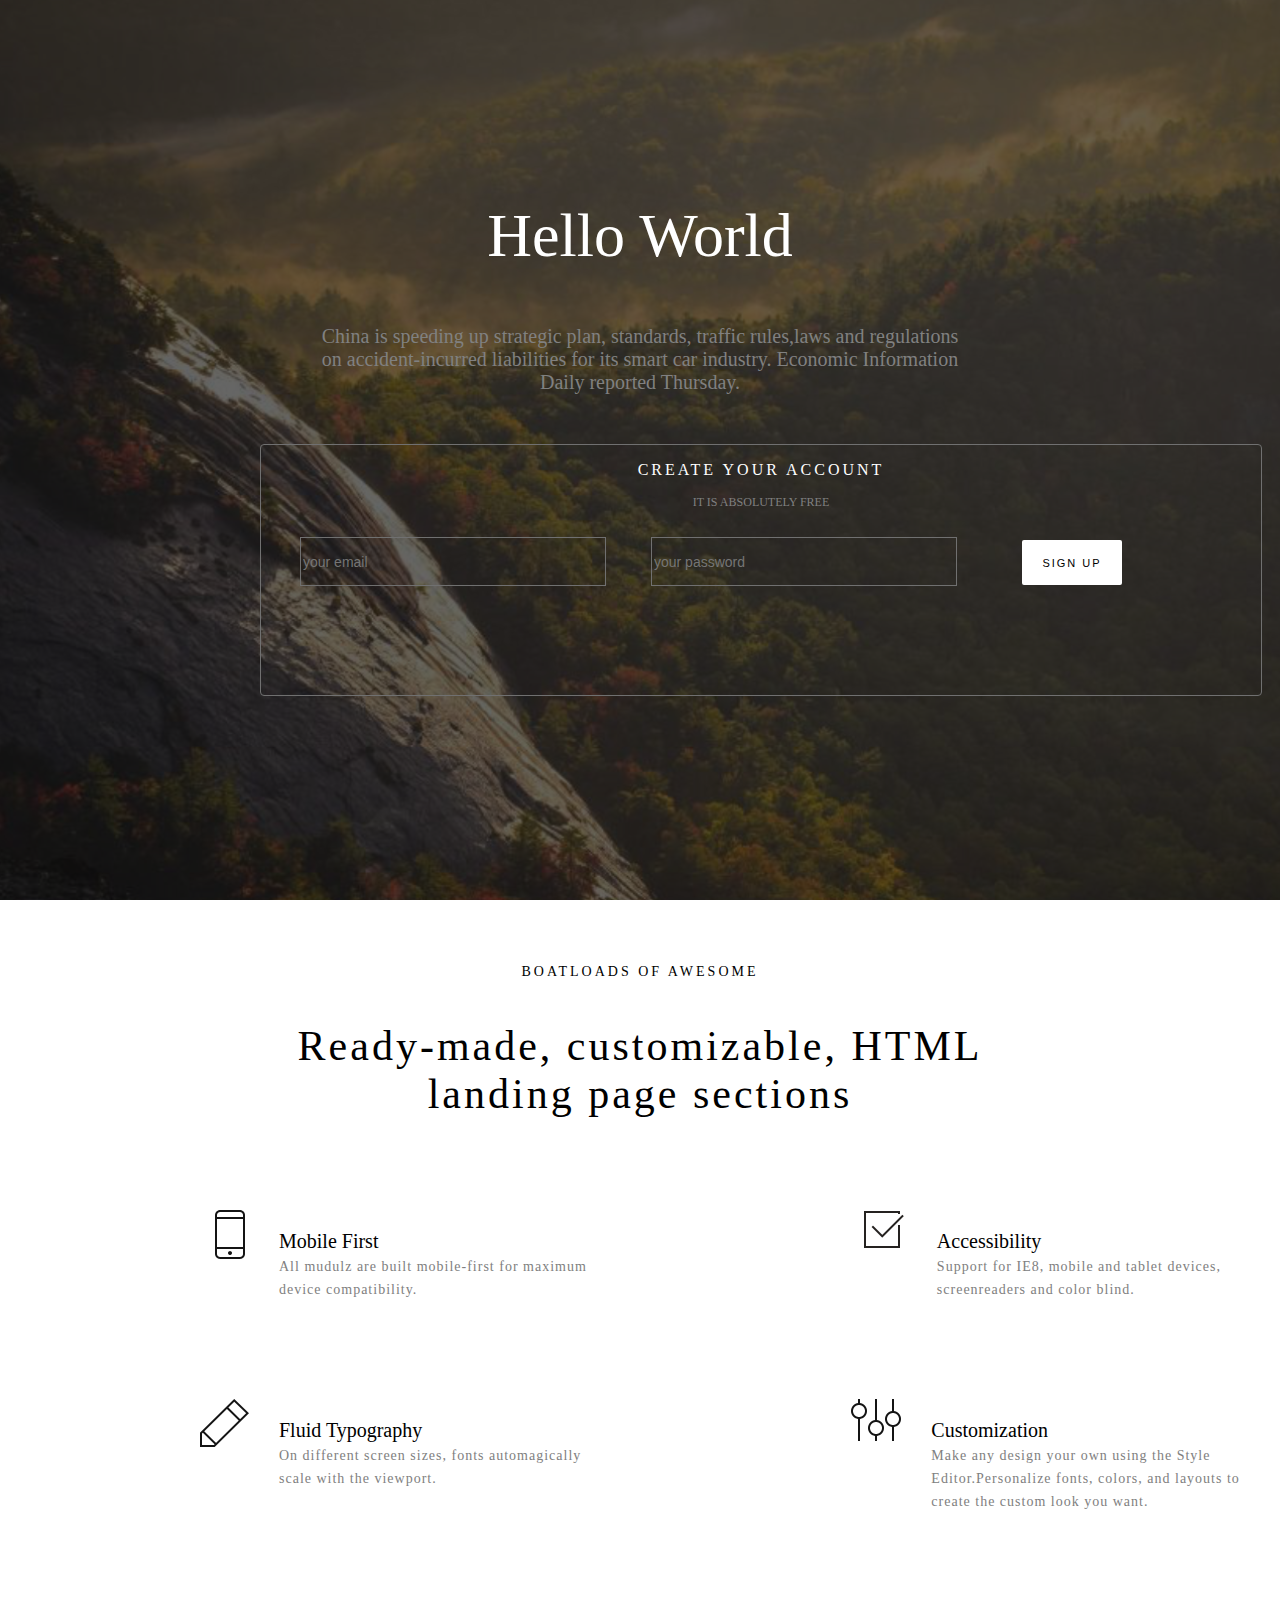
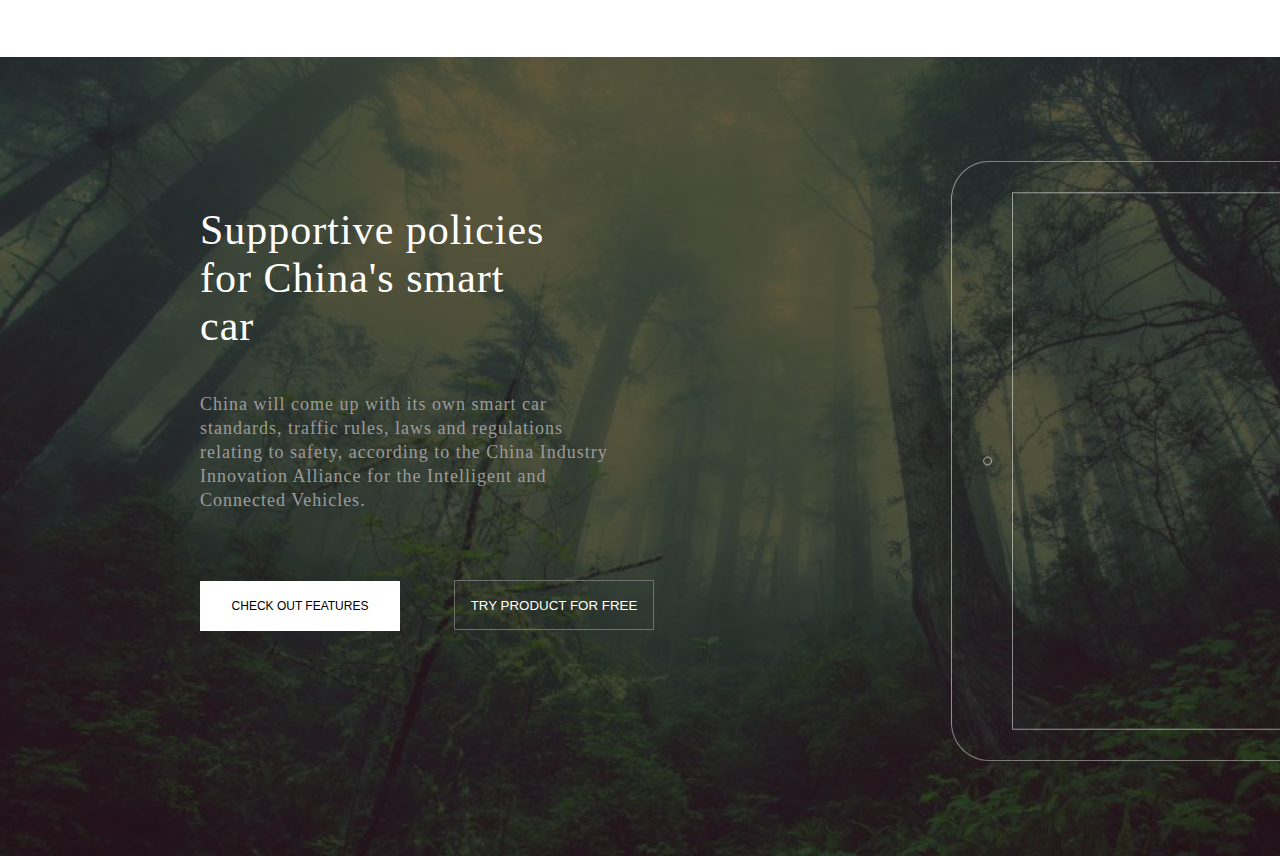
<file: day9-11/html/index.html>
<!DOCTYPE html>
<html lang="zh-CN">
<head>
    <meta charset="UTF-8">
    <title>前端学院</title>
    <link rel="stylesheet" href="../css/index.css">
</head>

<body>
    <div id="page1">
        <div >
        <div class="message">
                <span id="hello-world">Hello World</span>
                <br>
                <br>
                <br>
                <br>
                <span id="inner-message">
                China is speeding up strategic plan, standards, traffic rules,laws and regulations
                <br>on accident-incurred liabilities for its smart car industry. Economic Information
                <br>Daily reported Thursday.
                <div id="input-part">
                    <p style="font-family:Montserrat;font-size:16px;letter-spacing:3px;color: white">CREATE YOUR ACCOUNT</p>
                    <p style="font-family:Montserrat;font-size:12px;color:gray">IT IS ABSOLUTELY FREE<br><br></p>
                    <div class="input">
                        <input id="email" type="text" name="email" placeholder="your email"> 
                        <input style="left:-60px" type="password" name="password" placeholder="your password">
                        <button>SIGN UP</button>
                    </div>
                    <!--<div class="input"><input type="password" name="password"></div>-->
                </div>
        </div>
        </span>
        </div>
    </div>
    <div id="page2">
        <div id="page2-head">
            <p style="font-size:14px;letter-spacing:3px">BOATLOADS OF AWESOME</p>
            <p style="font-size:42px;letter-spacing:3px">Ready-made, customizable, HTML<br>landing page sections</p>
        </div>
        <div id="page2-body">
            <div id="container1">
                <img src="../image/image_09.png">
                <p>
                    Mobile First<br>
                    <span>All mudulz are built mobile-first for maximum
                    <br>device compatibility.</span>
                </p>
                </div>
            <div style="left:300px">
                <img src="../image/image_11.png">
                <p>
                    Accessibility<br>
                    <span>Support for IE8, mobile and tablet devices,
                    <br>screenreaders and color blind.</span>
                </p>
            </div>
            <div style="clear:left;top:80px">
                <img src="../image/image_15.png">
                <p>
                    Fluid Typography<br>
                    <span>On different screen sizes, fonts automagically
                    <br>scale with the viewport.</span>
                </p>
            </div>
            <div style="left:300px;top:80px">
                <img src="../image/image_16.png">
                <p>
                    Customization<br>
                    <span>Make any design your own using the Style
                    <br>Editor.Personalize fonts, colors, and layouts to
                    <br>create the custom look you want.</span>
                </p>
            </div>
        </div>
    </div>
    <div id="page3">
        <div id="page3-body">
        <div>
            <p class="head">
                Supportive policies
                <br>for China's smart
                <br>car
            </p>
            <p class="body">
                    China will come up with its own smart car 
                    <br>standards, traffic rules, laws and regulations 
                    <br>relating to safety, according to the China Industry 
                    <br>Innovation Alliance for the Intelligent and 
                    <br>Connected Vehicles.
            </p>
            <div>
            <button id="check">CHECK OUT FEATURES</button>
            <button id="try">TRY PRODUCT FOR FREE</button>
            </div>
        </div>
        </div>
    </div>
    <div id="page4"></div>
    <div id="page5"></div>
</body>

</html>
</file>
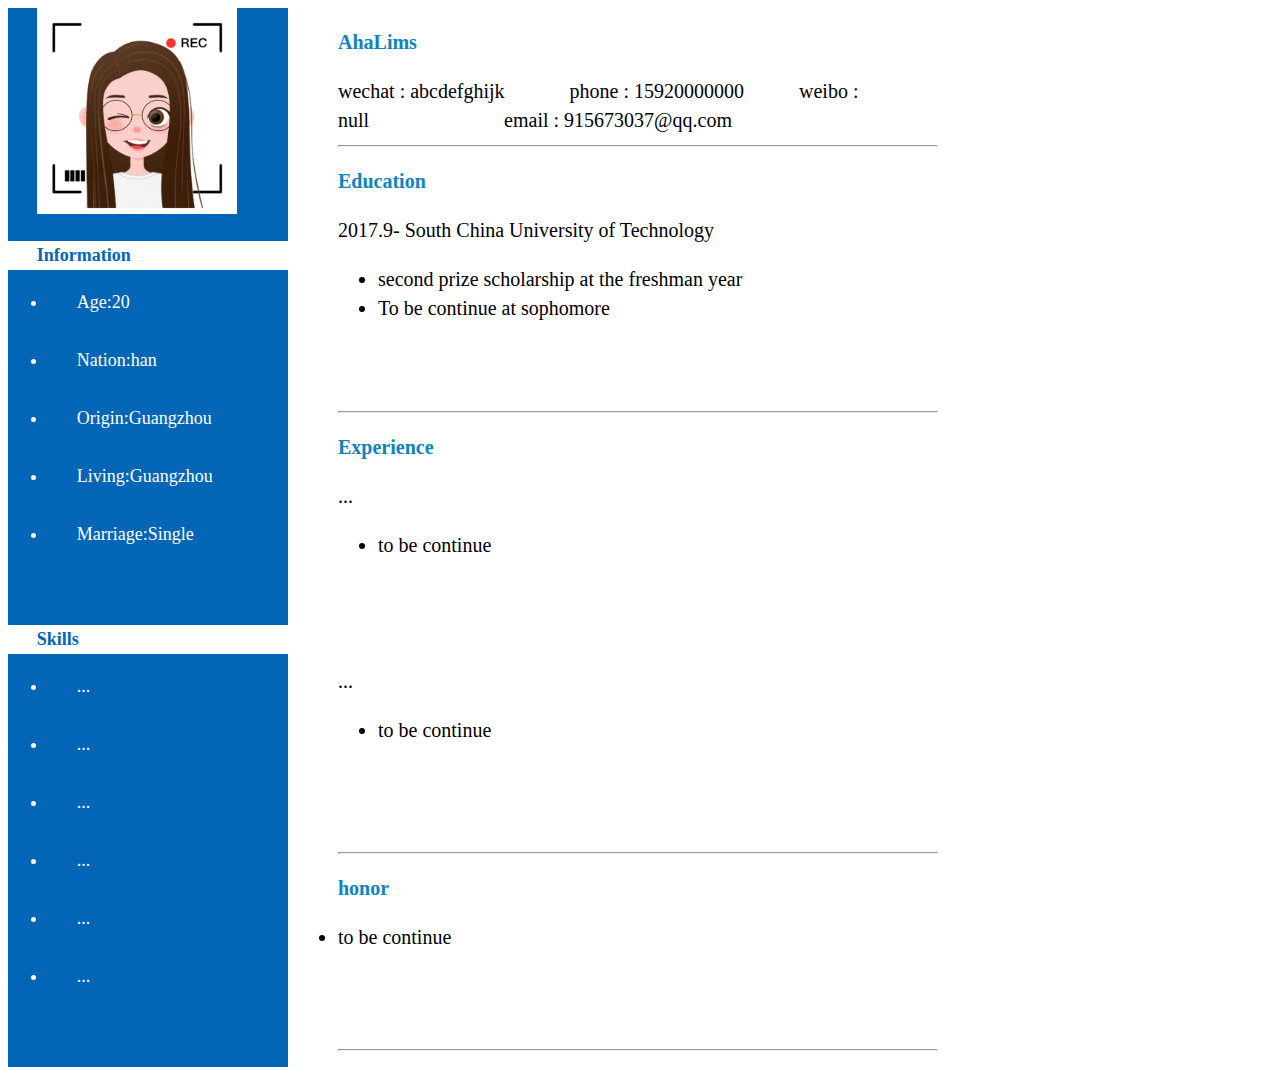
<file: another_resume/resume.html>
<!DOCTYPE html>
<html>
    <head>
        <link rel="stylesheet" href="resume.css">
        <meta charset="utf-8">
        <title>Resume of AhaLims</title>
    </head>

    <body>
        <div id="left-part">
            <table>
                <tr>
                    <!--<p>AhaLims</p>-->
                    <img src="photo.jpg" width="200">    
                </tr>
                <tr>
                    <p>Information</p>
                    <ul>
                        <li>Age:20</li>
                        <br>
                        <li>Nation:han</li>
                        <br>
                        <li>Origin:Guangzhou</li>
                        <br>
                        <li>Living:Guangzhou</li>
                        <br>
                        <li>Marriage:Single</li>
                        <br><br>
                    </ul>
                    <p>Skills</p>
                    <ul>
                        <li>...</li>
                        <br>
                        <li>...</li>
                        <br>
                        <li>...</li>
                        <br>
                        <li>...</li>
                        <br>
                        <li>...</li>
                        <br>
                        <li>...</li>
                        <br><br>
                    </ul>
                </tr>
            </table>
        </div>

        <div id="main-part">
        <table>
                <tr><p font-size="50px">AhaLims</p></tr>
                <tr><!--to be continue(maybe add some photo?)-->
                wechat : abcdefghijk
                &nbsp;&nbsp;&nbsp;&nbsp;&nbsp;&nbsp;&nbsp;&nbsp;&nbsp;&nbsp;&nbsp;
                
                phone : 15920000000&nbsp;&nbsp;&nbsp;&nbsp;&nbsp;&nbsp;&nbsp;&nbsp;&nbsp;&nbsp;
                </tr>
                <tr>
                weibo : null&nbsp;&nbsp;&nbsp;&nbsp;&nbsp;&nbsp;&nbsp;&nbsp;&nbsp;&nbsp;&nbsp;
                &nbsp;&nbsp;&nbsp;&nbsp;&nbsp;&nbsp;&nbsp;&nbsp;&nbsp;&nbsp;&nbsp;&nbsp;&nbsp;&nbsp;
                email : 915673037@qq.com&nbsp;&nbsp;&nbsp;
                </tr>
            <hr>
            <tr> <p>Education</p> </tr>
            <tr>
                2017.9-   South China University of Technology 
                <ul>
                    <li>second prize scholarship at the freshman year</li>
                   <!--<li>CET4(515)</li> -->
                    <li>To be continue at sophomore</li>
                    <br>
                </ul>
                <br>
            </tr>
            <hr>
            <tr> <p>Experience</p> </tr>
            ...
            <ul>
                <li>to be continue</li>
                <br><br><br>
            </ul>
            ...
            <ul>
                    <li>to be continue</li>
                    <br><br><br>
            </ul>
            <hr>
            <tr> <p>honor</p> </tr>
            <ur>
                <li>to be continue</li>
                <br><br><br>
                <hr>
            </ur>
        </table>
        
            
        </div>
    </body>
</html>
</file>
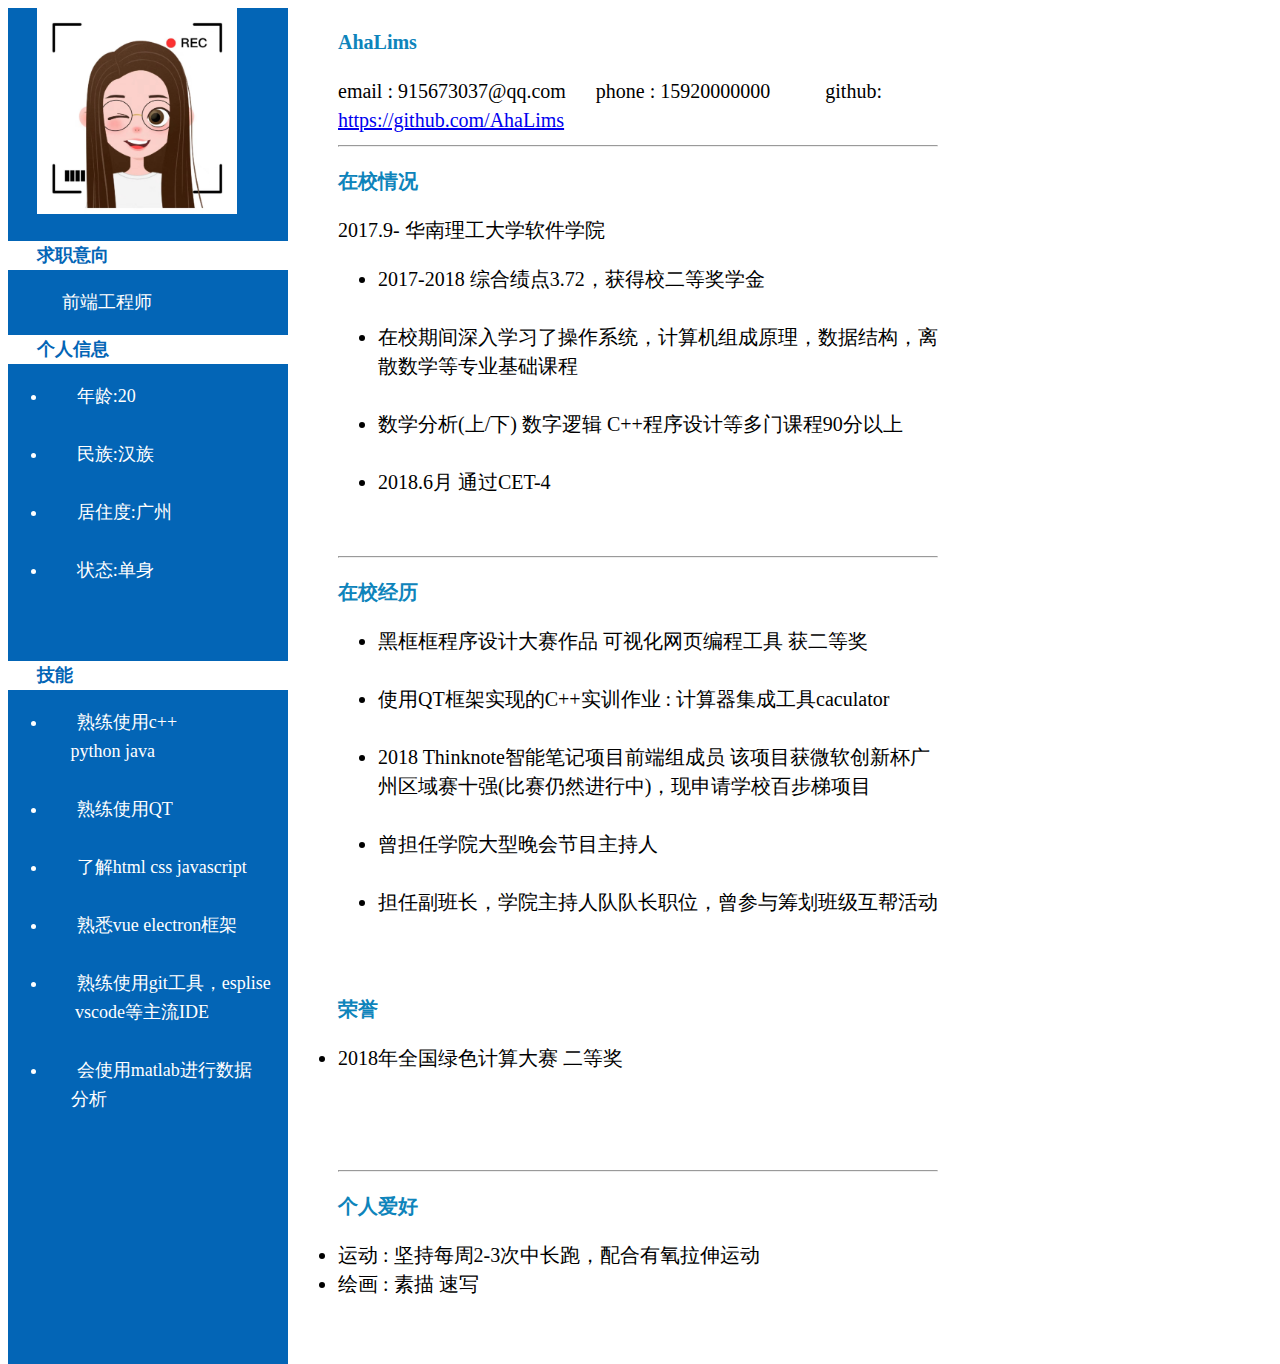
<file: homework_for_class/resume.html>
<!DOCTYPE html>
<html>
    <head>
        <link rel="stylesheet" href="resume.css">
        <meta charset="utf-8">
        <title>Resume of AhaLims</title>
    </head>

    <body>
        <div id="left-part">
            <table>
                <tr>
                    <!--<p>AhaLims</p>-->
                    <img src="photo.jpg" width="200">    
                </tr>
                <tr>
                    <p>求职意向</p>
                    &nbsp;&nbsp;&nbsp;&nbsp;&nbsp;&nbsp;&nbsp;&nbsp;&nbsp;&nbsp;&nbsp;&nbsp;前端工程师
                </tr>
                <tr>
                    <p>个人信息</p>
                    <ul>
                        <li>年龄:20</li>
                        <br>
                        <li>民族:汉族</li>
                        <br>
                        <li>居住度:广州</li>
                        <br>
                        <li>状态:单身</li>
                        <br><br>
                    </ul>
                    <p>技能</p>
                    <ul>
                        <li>熟练使用c++ 
                            <br>&nbsp;&nbsp;&nbsp;&nbsp;&nbsp;python java</li>
                        <br>
                        <li>熟练使用QT</li>
                        <br>
                        <li>了解html css javascript</li>
                        <br>
                        <li>熟悉vue electron框架</li>
                        <br>
                        <li>熟练使用git工具，esplise <br>&nbsp;&nbsp;&nbsp;&nbsp;&nbsp;&nbsp;vscode等主流IDE</li>
                        <br>
                        <li>会使用matlab进行数据<br>&nbsp;&nbsp;&nbsp;&nbsp;&nbsp;分析</li>
                        <!--<li>...</li>
                        <br><br>-->
                        <br><br><br><br><br><br><br><br>
                    </ul>
                </tr>
            </table>
        </div>

        <div id="main-part">
        <table>
                <tr><p font-size="50px">AhaLims</p></tr>
                <tr><!--to be continue(maybe add some photo?)-->
                email : 915673037@qq.com&nbsp;&nbsp;&nbsp;&nbsp;&nbsp;
                
                phone : 15920000000&nbsp;&nbsp;&nbsp;&nbsp;&nbsp;&nbsp;&nbsp;&nbsp;&nbsp;&nbsp;
                </tr>
                <tr>
                github: <a href="https://github.com/AhaLims">https://github.com/AhaLims</a>&nbsp;&nbsp;&nbsp;&nbsp;&nbsp;&nbsp;&nbsp;&nbsp;&nbsp;&nbsp;&nbsp;
                &nbsp;&nbsp;&nbsp;&nbsp;&nbsp;&nbsp;&nbsp;
                
                </tr>
            <hr>
            <tr> <p>在校情况</p> </tr>
            <tr>
                2017.9-   华南理工大学软件学院
                <ul>
                    <li>2017-2018 综合绩点3.72，获得校二等奖学金</li>
                    <br>
                    <li>在校期间深入学习了操作系统，计算机组成原理，数据结构，离散数学等专业基础课程</li><br>
                    <li>数学分析(上/下) 数字逻辑 C++程序设计等多门课程90分以上</li><br>
                   <li>2018.6月 通过CET-4</li>
                    <!--<li>CET4(515)</li> -->
                    <!--<li>To be continue at sophomore</li>-->
                </ul>
                <br>
            </tr>
            <hr>
            <tr> <p>在校经历</p> </tr>
            <ul>
                <li>黑框框程序设计大赛作品 可视化网页编程工具 获二等奖</li>
                <br>
                <li>使用QT框架实现的C++实训作业 : 计算器集成工具caculator</li><br>
                <li>2018 Thinknote智能笔记项目前端组成员 该项目获微软创新杯广州区域赛十强(比赛仍然进行中)，现申请学校百步梯项目</li>
                <br>
                <li>曾担任学院大型晚会节目主持人</li>
                <br>
                <li>担任副班长，学院主持人队队长职位，曾参与筹划班级互帮活动</li>
                <br><br>
            </ul>
            <!--...
            <ul>
                    <li>to be continue</li>
                    <br><br><br>
            </ul>
            <hr>-->
            <tr> <p>荣誉</p> </tr>
            <ur>
                <li>2018年全国绿色计算大赛 二等奖</li>
                <br><br><br>
                <hr>
            </ur>
            <tr> <p>个人爱好</p> </tr>
                <li>运动 : 坚持每周2-3次中长跑，配合有氧拉伸运动</li>
                <li>绘画 : 素描 速写</li>
            <!--<re> <p>素质技能</p></re>-->

        </table>
        
            
        </div>
    </body>
</html>
</file>
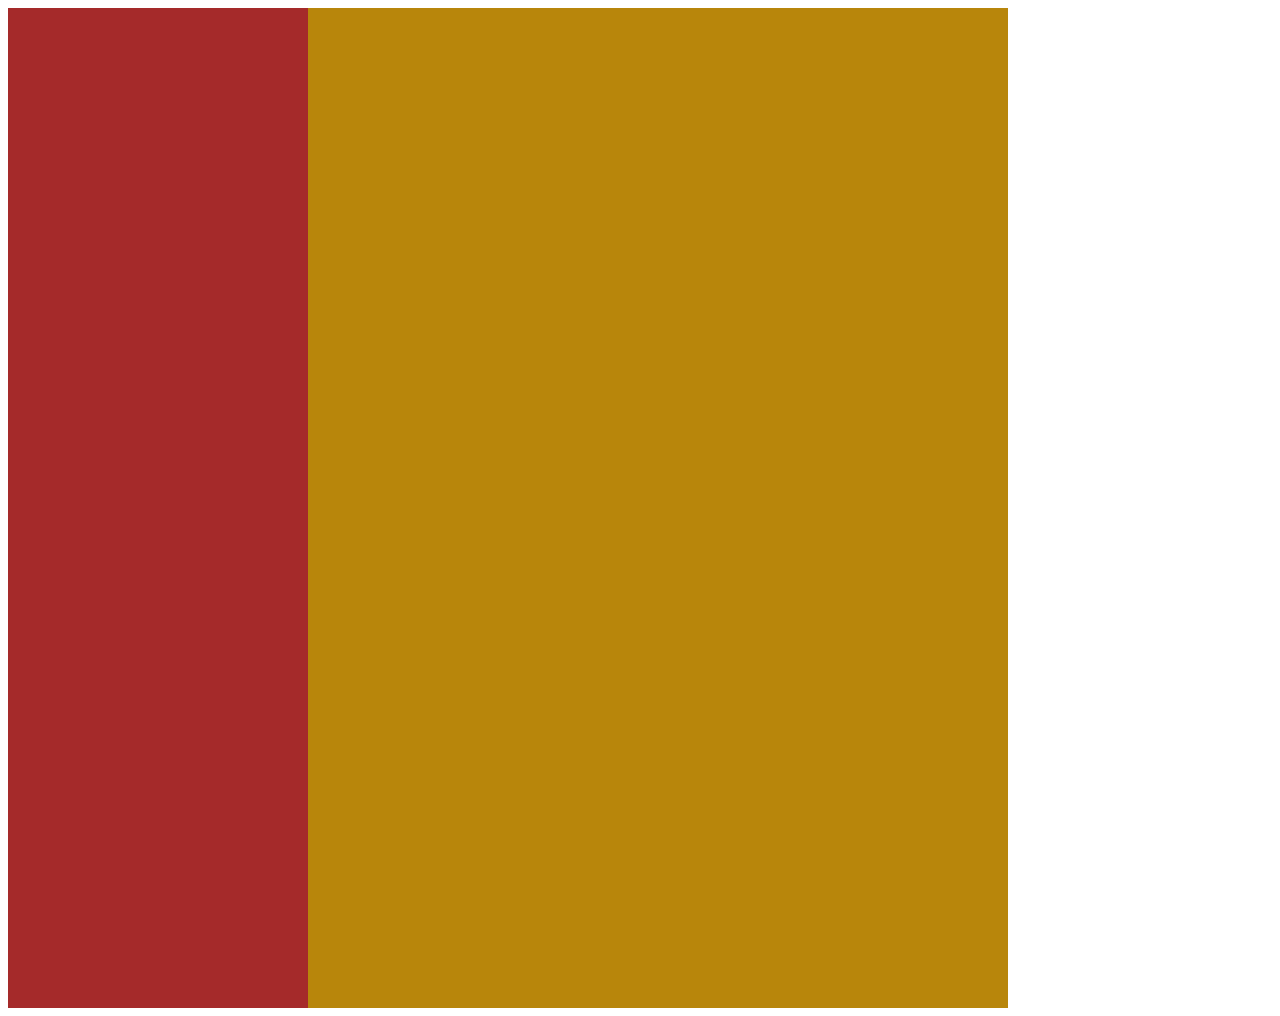
<file: layout-work/1.html>
<!DOCTYPE html>
<html>
<head>
    <meta charset="UTF-8">
    <title>Insert title here</title>
    <style type="text/css">
    /*to be continue*/
body
{
    width: 1000px;
    height:1000px;
}
.left
{
    float: left;
    background-color: brown;
    width: 30%;
    height: 100%;
}
.right
{
    float: left;
    background-color: darkgoldenrod;
    width:70%;
    height: 100%;
}

    </style>
</head>

<body>
    <div class="left">

    </div>

    <div class="right">


    </div>
</body>


</html>
</file>
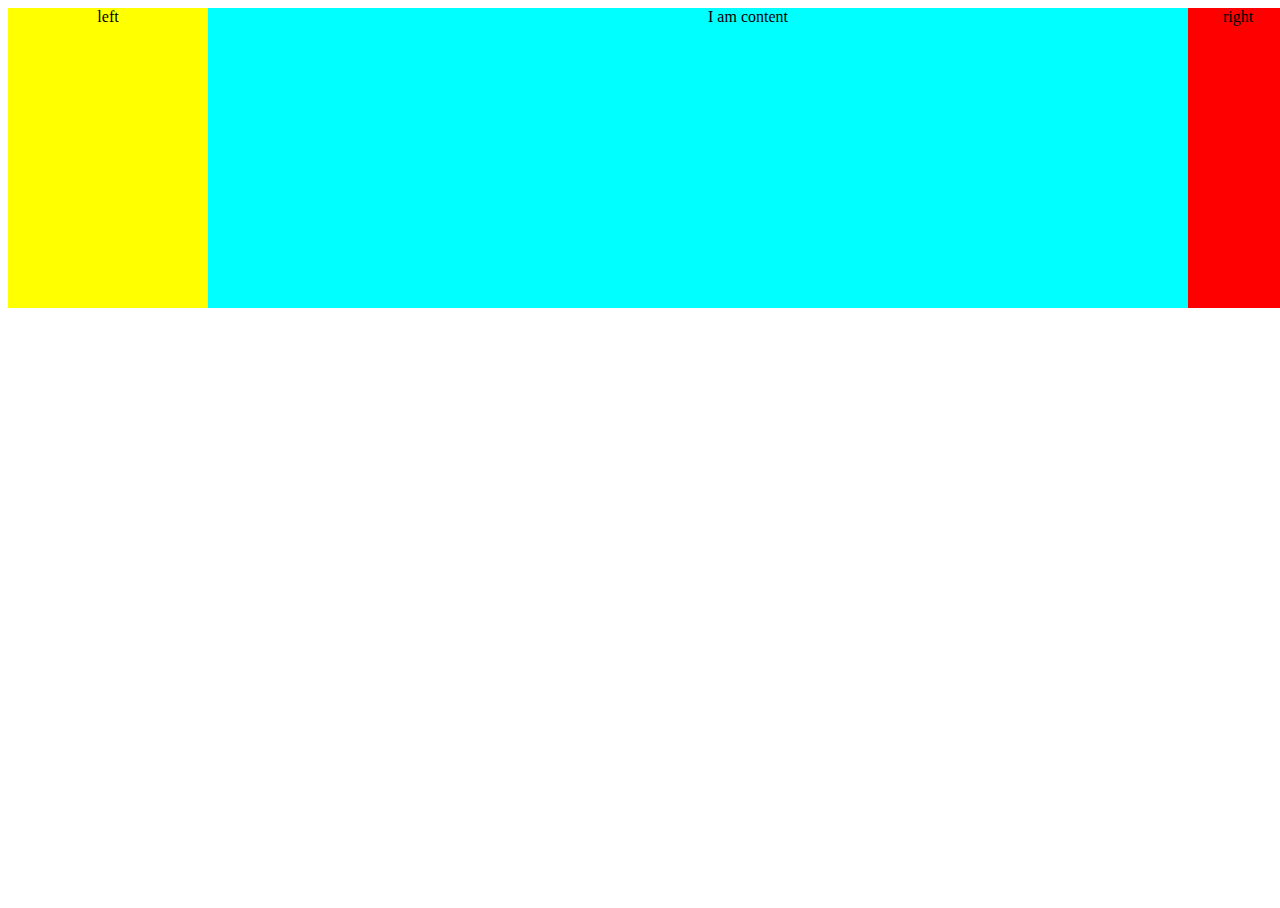
<file: layout-work/4(1).html>
<!DOCTYPE html>
<!--
    another way to implement the task
    different in main part
-->
<html>
<head>
    <meta charset="UTF-8">
    <meta content="width=device-width, initial-scale=1.0">
    <title>Insert title here</title>
    <style type="text/css">
html,body,.container
{
    text-align: center;
    height: 100%;
    width: 100%;
}
.left
{
    margin-left: -100%;
    float:left;
    width:200px;
    height: 300px;
    background-color: yellow;
}
.right
{
    margin-left: -100px;
    float:left;
    width: 100px;
    height:300px;
    background-color: red;
}
.main
{
    float: left;
    width:100%;
    height:300px;
    background-color: aqua;
}
.content
{
    margin-left: 200px;
}

    </style>
</head>

<body>
    <div class="container">
        <div class="main">
            <div class="content">I am content</div>
        </div>
        <div class="left">left</div>
        <div class="right">right</div>    
    </div>
</body>
</html>
</file>
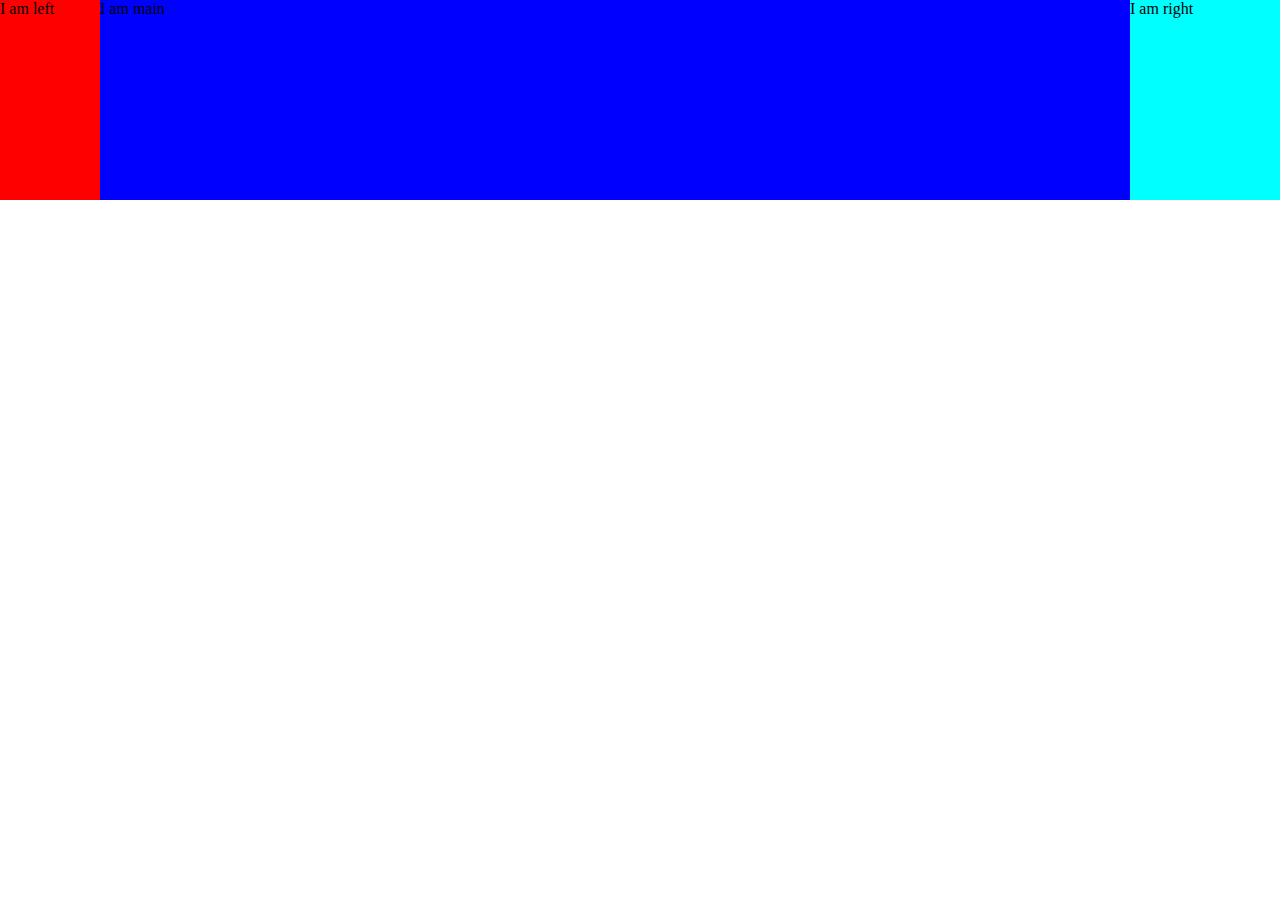
<file: layout-work/4(2).html>
<!DOCTYPE html>
<!--
    use absolute position
-->
<html>
<head>
    <meta charset="UTF-8">
    <meta content="width=device-width, initial-scale=1.0">
    <title>Insert title here</title>
    <style type="text/css">
html,body, .container
{
    width: 100%;
    height:100%;
    padding: 0px;
    margin: 0px;
}
.left,.main,.right
{
    height: 200px;
    top: 0;
}
.left
{
    position: absolute;
    width: 100px;
    left: 0;
    background-color: red;
}
.right
{
    position: absolute;
    width: 150px;
    right: 0;
    background-color: aqua;
}
.main
{
    margin: 0 150px 0 100px;
    background-color: blue;
}
    </style>
</head>

<body>
    <div class="container">
        <div class="main">I am main</div>
        <div class="left">I am left</div>
        <div class="right">I am right</div>
    </div>
</body>
</html>
</file>
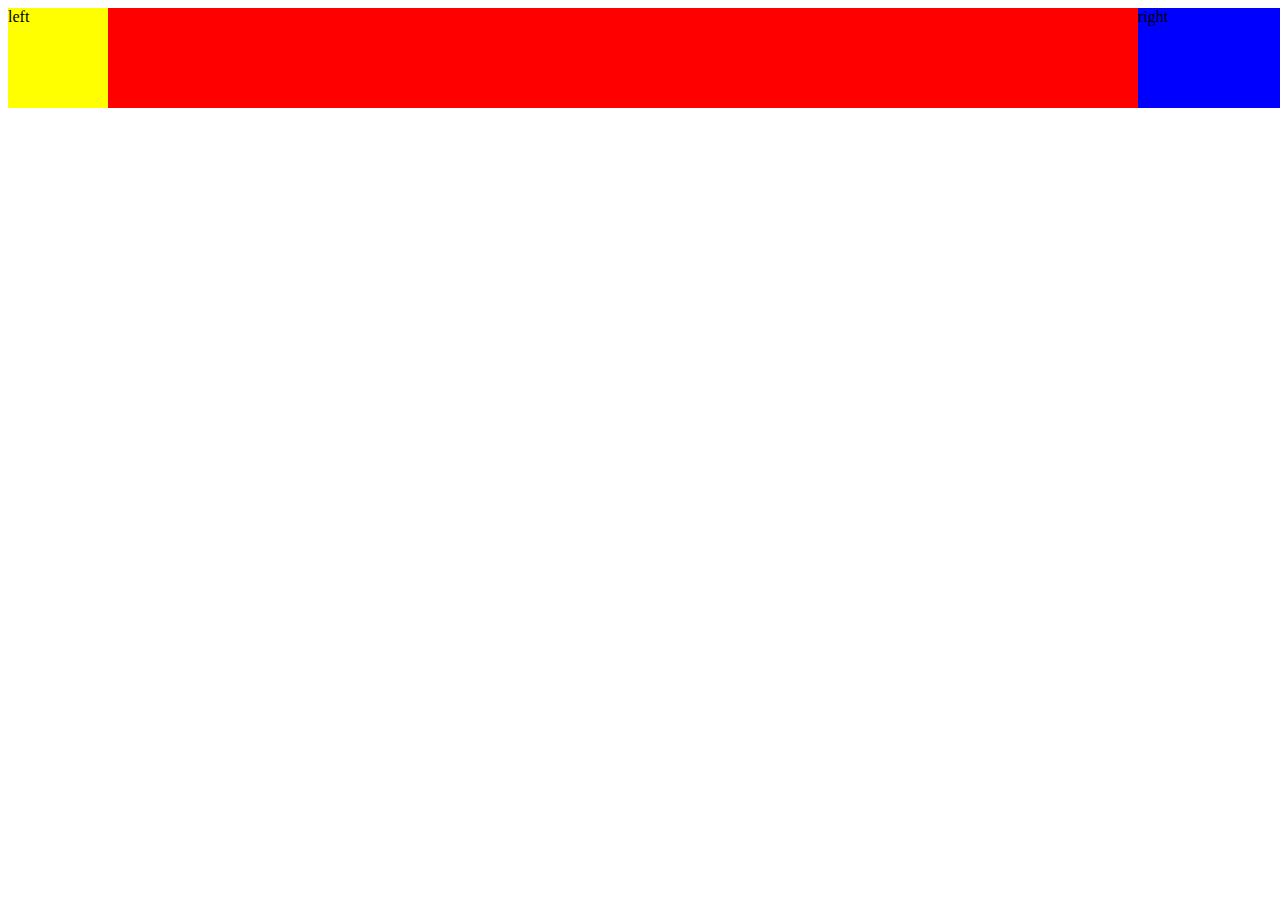
<file: layout-work/4.html>
<!DOCTYPE html>
<!--
we can identify left part and right part
main part is self-adaption
use negative margin-left to implement
attention main class should be put at the head of body part 
-->
<html>
<head>
        <meta charset="UTF-8">
        <meta content="width=device-width, initial-scale=1.0">
        <title>Insert title here</title>
        <style type="text/css">
.container,html,body
{
    height: 100%;
    width: 100%;
}

.main
{
    float: left;
    background-color: red;
    height: 100px;
    width: 100%;
}
.left
{
    margin-left: -100%;
    float: left;
    width: 100px;
    height: 100px;
    background-color: yellow;
}

.right
{
    margin-left: -150px;/*same with width!*/
    float: left;
    width: 150px;
    height: 100px;
    background-color: blue;
}
        </style>
</head>

<body>
    <div class="container">
        <div class="main">main</div>
        <div class="left">left</div>
        <div class="right">right</div>
    </div>
</body>

</html>
</file>
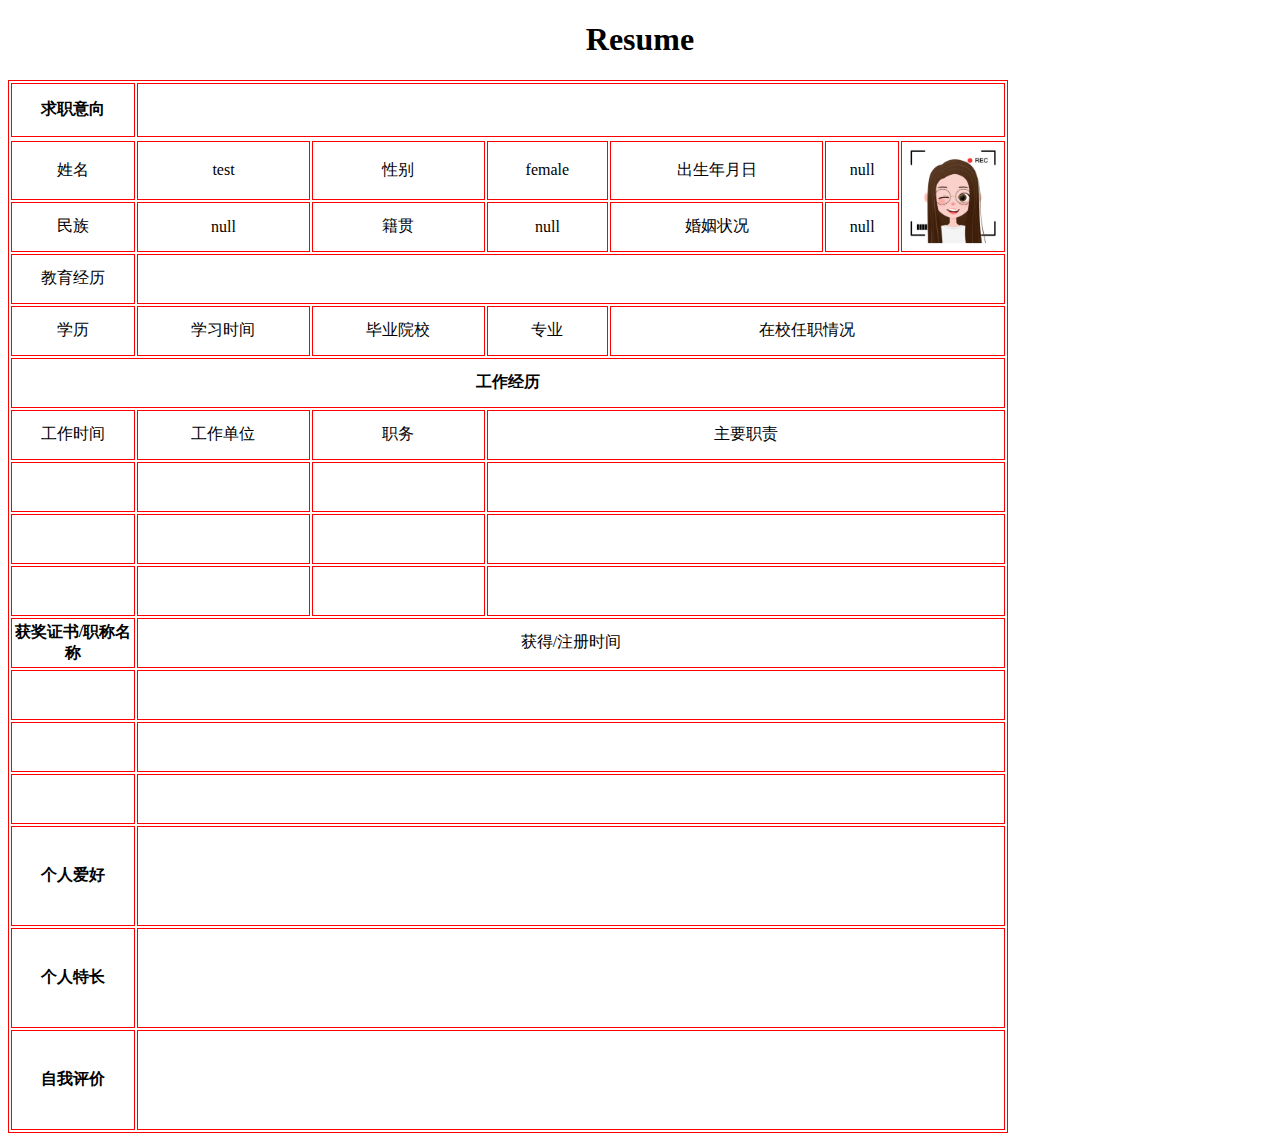
<file: resume/resume.html>
<!DOCTYPE html>
<html>
    <head>
        <link rel="stylesheet" href="resume.css">
        <meta charset="utf-8">
        <title>Resume of AhaLims</title>
    </head>

    <body >
    <div>
        <h1 class="center">Resume</h1>
    </div>

    <div class="table-c center">
        <table width="1000",height="1414">
            <!--第一行-->
            <tr><td width="120" height="50" class="higher-front">求职意向</td> <td colspan="6"></td><tr>
            <tr>
                <td >姓名</td> 
                <td>test</td>
                <td>性别</td>
                <td>female</td>
                <td>出生年月日</td>
                <td>null</td>
                <td width="100" rowspan="2" >
                    <img src="photo.jpg" width="100">
                    <!--怎么跨格-->
                </td>
            </tr>
            <tr height="50">
                <td>民族</td>
                <td>null</td>
                <td>籍贯</td>
                <td>null</td>
                <td>婚姻状况</td>
                <td >null</td>
            </tr>
            <tr height="50">
                <td>
                    教育经历
                </td>
                <td colspan="6"></td>
            </tr>

            <tr height="50">
                <td>
                    学历
                </td>
                <td>
                    学习时间
                </td>
                <td>
                    毕业院校
                </td>
                <td>
                    专业
                </td>
                <td colspan="3">
                    在校任职情况
                </td>
            </tr>
            <!--<tr height="50">
                <td class="higher-front">
                    获奖情况
                </td>
                <td colspan="6"></td>
                <tr height="50"><td></td> <td colspan="6"></td> </tr>
                <tr height="50"><td></td> <td colspan="6"></td> </tr>
            </tr>-->
            <tr height="50">
                <td colspan="7" class="higher-front">
                    工作经历
                </td>
            </tr>
            <tr height="50">
                <td>
                    工作时间
                </td>
                <td>
                    工作单位
                </td>
                <td>
                    职务
                </td>
                <td colspan="4">
                    主要职责
                </td>
                <tr height="50"><td></td><td></td><td></td><td colspan="4"></td></tr>
                <tr height="50"><td></td><td></td><td></td><td colspan="4"></td></tr>
                <tr height="50"><td></td><td></td><td></td><td colspan="4"></td></tr>
            </tr>
            <tr height="50">
                <td class="higher-front">
                    获奖证书/职称名称
                </td>
                <td colspan="6">
                    获得/注册时间
                </td>
                <tr height="50"><td></td><td colspan="6"></td></tr>
                <tr height="50"><td></td><td colspan="6"></td></tr>
                <tr height="50"><td></td><td colspan="6"></td></tr>
            </tr>
            <tr height="100" >
                <td class="higher-front">
                    个人爱好
                </td>
                <td colspan="6">
                </td>
            </tr>
            <tr height="100">
                <td class="higher-front">
                    个人特长
                </td>
                <td colspan="6">
                </td>
            </tr>
            <tr height="100">
                <td class="higher-front">
                    自我评价
                </td>
                <td colspan="6">
                </td>
            </tr>
        </table>
    </div>
    </body>
</html>
</file>
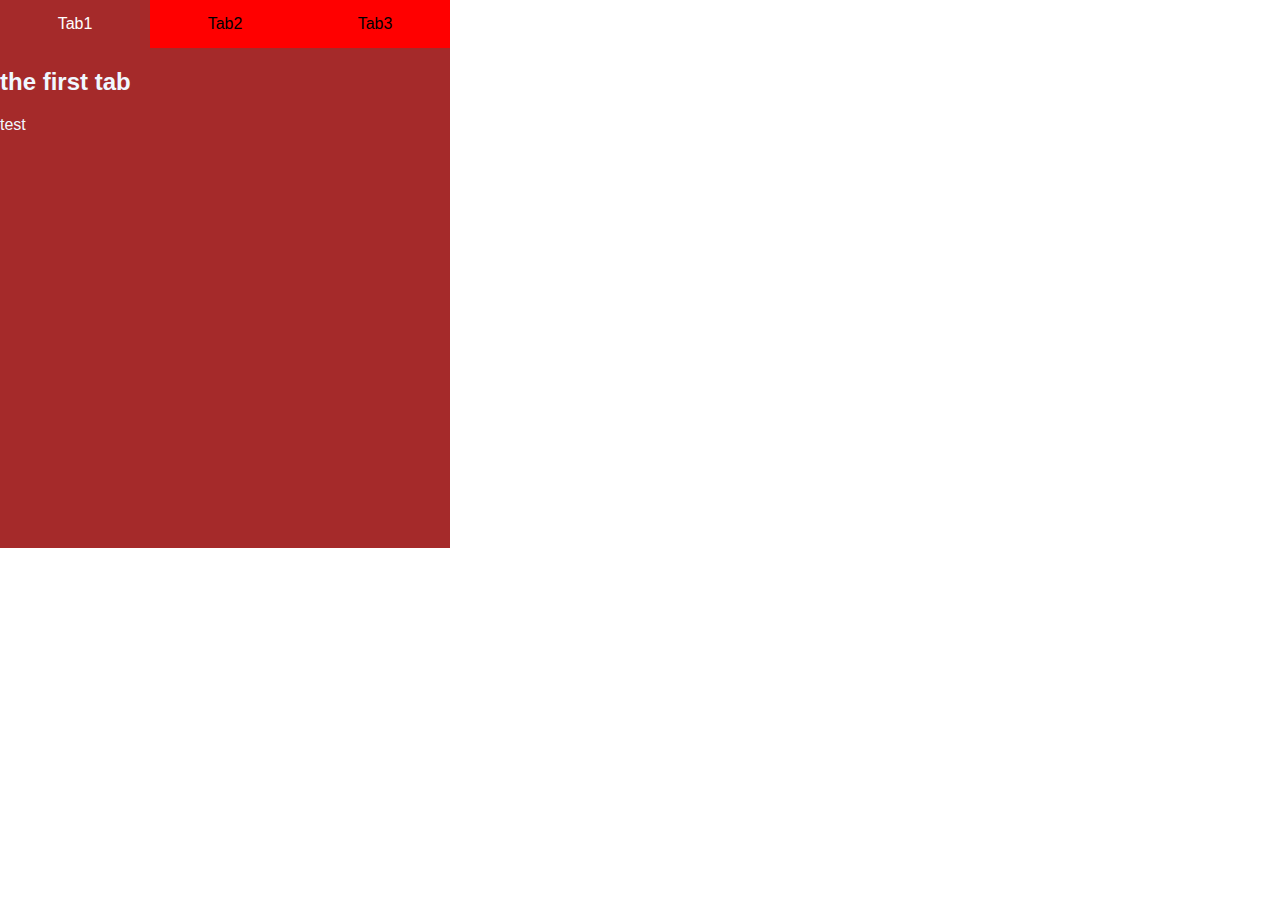
<file: tabbed into box/rewrite.html>
<!DOCTYPE html>
<html>
<head>
  <meta charset="utf-8">
  <title>Tabbed info box</title>
  <style>
html 
{
    font-family: sans-serif;
  }
body
{
    margin: 0px;
}
  .tab li 
  {
      float:left;
      list-style-type: none;   
  }
  .tab li a
  {
    width:150px;
    background-color: red;
    text-align: center;
    display: inline-block;/*??*/
    text-decoration: none;
    line-height: 3;
    color: black;
    
  }
  /*focus刚刚点击的事件 hover表示鼠标移到上面 active类默认状态*/

  .tab li a:focus, .tab li a:hover, .tab .active
{
    background-color: brown;
    color: white;
}



  .article
  {
    clear:both;
    color: aliceblue;
  }

  .article li
  {
    position: absolute;
      float:left;
      list-style-type: none;
      width: 450px;
      height: 500px;
      background-color: brown;
  }
  .article .active-panel
  {
      z-index:1;
  }
  </style>
</head>
<body>
<div class="tab">
    <ur>
        <li><a href="#" class="active">Tab1</a></li>
        <li><a href="#">Tab2</a></li>
        <li><a href="#">Tab3</a></li>
    </ur>
</div>

<div class="article">
    <ur>

        <li class="active-panel">
                <h2>the first tab</h2>
                test
        </li>

        <li>
            <h2>the second tab</h2>
            testtest
        </li>

        <li>
            <h2>the third tab</h2>
            testtesttest
        </li>
    </ur>

</div>
</body>

<script>
    var tabs = document.querySelectorAll('.tab li a');
    var panels = document.querySelectorAll('.article li');
    
    for(i = 0;i < tabs.length; i++)
    {
        var tab = tabs[i];
        setTabHandler(tab,i);
    }

    function setTabHandler(tab,tabPos)
    {
        tab.onclick = function()
        {
            for(i = 0; i < tabs.length; i++)
            {
                tabs[i].className = '';
            }
            tab.className = 'active';
            for(i = 0; i < panels.length; i++)
            {
                panels[i].className = '';
            }
            panels[tabPos].className = 'active-panel';
        }
    }
</script>


</html>
</file>
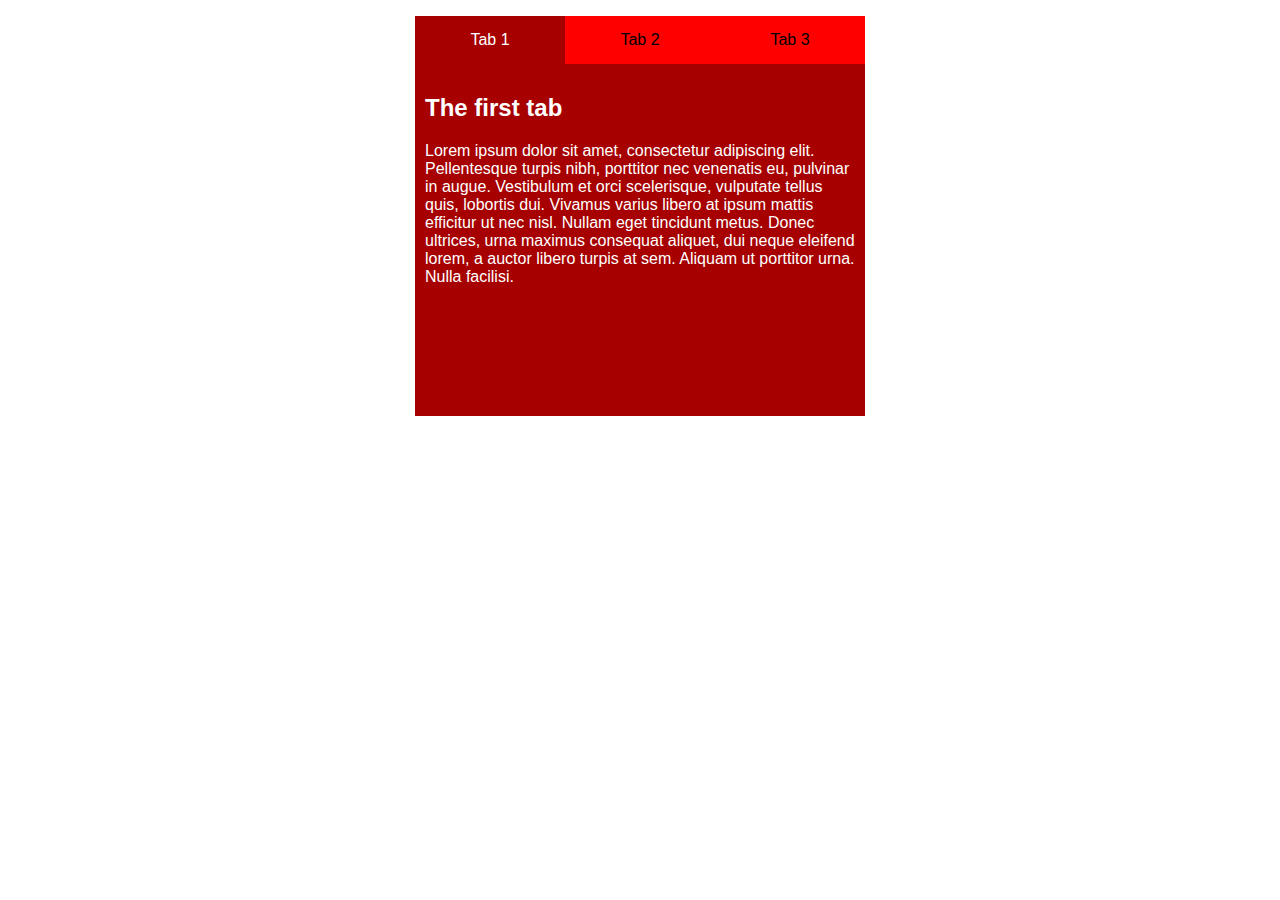
<file: tabbed into box/tab_into_box.html>
<!DOCTYPE html>
<html>
<head>
  <meta charset="utf-8">
  <title>Tabbed info box</title>
  <style>

  /* General setup */

  html {
    font-family: sans-serif;
  }

  * {
    box-sizing: border-box;
  }

  body {
    margin: 0;
  }

  /* info-box setup */

  .info-box {
    width: 450px;
    height: 400px;
    margin: 0 auto;
  }

  /* styling info-box tabs */

  .info-box ul {
    padding-left: 0;
    margin-top: 0;
  }

  .info-box li {
    float: left;
    list-style-type: none;
    width: 150px;
  }

  .info-box li a {
    display: inline-block;
    text-decoration: none;
    width: 100%;
    line-height: 3;
    background-color: red;
    color: black;
    text-align: center;
  }

  .info-box li a:focus, .info-box li a:hover {
    background-color: #a60000;
    color: white;
  }

  .info-box li a.active {
    background-color: #a60000;
    color: white;
  }

  /* styling info-box panels */

  .info-box .panels {
    clear: both;
    position: relative;
    height: 352px;
  }
/*注册了article面板*/
  .info-box article {
    background-color: #a60000;
    color: white;
    position: absolute;
    padding: 10px;
    height: 352px;
    top: 0;
    left: 0;
  }

  .info-box .active-panel {
    z-index: 1;
    /*设置层叠的 z-index越大 越在上面*/
  }



  </style>
</head>
<body>

<section class="info-box">
  <ul>
    <li><a href="#" class="active">Tab 1</a></li>
    <li><a href="#">Tab 2</a></li>
    <li><a href="#">Tab 3</a></li>
  </ul>
  <div class="panels">
    <article class="active-panel">
      <h2>The first tab</h2>

      <p>Lorem ipsum dolor sit amet, consectetur adipiscing elit. Pellentesque turpis nibh, porttitor nec venenatis eu, pulvinar in augue. Vestibulum et orci scelerisque, vulputate tellus quis, lobortis dui. Vivamus varius libero at ipsum mattis efficitur ut nec nisl. Nullam eget tincidunt metus. Donec ultrices, urna maximus consequat aliquet, dui neque eleifend lorem, a auctor libero turpis at sem. Aliquam ut porttitor urna. Nulla facilisi.</p>
    </article>
    <article>
      <h2>The second tab</h2>

      <p>This tab hasn't got any Lorem Ipsum in it. But the content isn't very exciting all the same.</p>
    </article>
    <article>
      <h2>The third tab</h2>

      <p>Lorem ipsum dolor sit amet, consectetur adipiscing elit. Pellentesque turpis nibh, porttitor nec venenatis eu, pulvinar in augue. And now an ordered list: how exciting!</p>

      <ol>
        <li>dui neque eleifend lorem, a auctor libero turpis at sem.</li>
        <li>Aliquam ut porttitor urna.</li>
        <li>Nulla facilisi</li>
      </ol>
    </article>
  </div>
</section>

<script>

var tabs = document.querySelectorAll('.info-box li a');
var panels = document.querySelectorAll('.info-box article');

for(i = 0; i < tabs.length; i++) 
{
  var tab = tabs[i];
  setTabHandler(tab, i);
}

function setTabHandler(tab, tabPos)
 {
  tab.onclick = function() 
  {
    for(i = 0; i < tabs.length; i++) 
    {
      tabs[i].className = '';
      /*清除其他的状态*/
    }
    /*设置当前按钮的状态*/
    tab.className = 'active';

    for(i = 0; i < panels.length; i++) 
    {
      panels[i].className = '';
    }

    panels[tabPos].className = 'active-panel';
  }
}

</script>

</body>
</html>
</file>
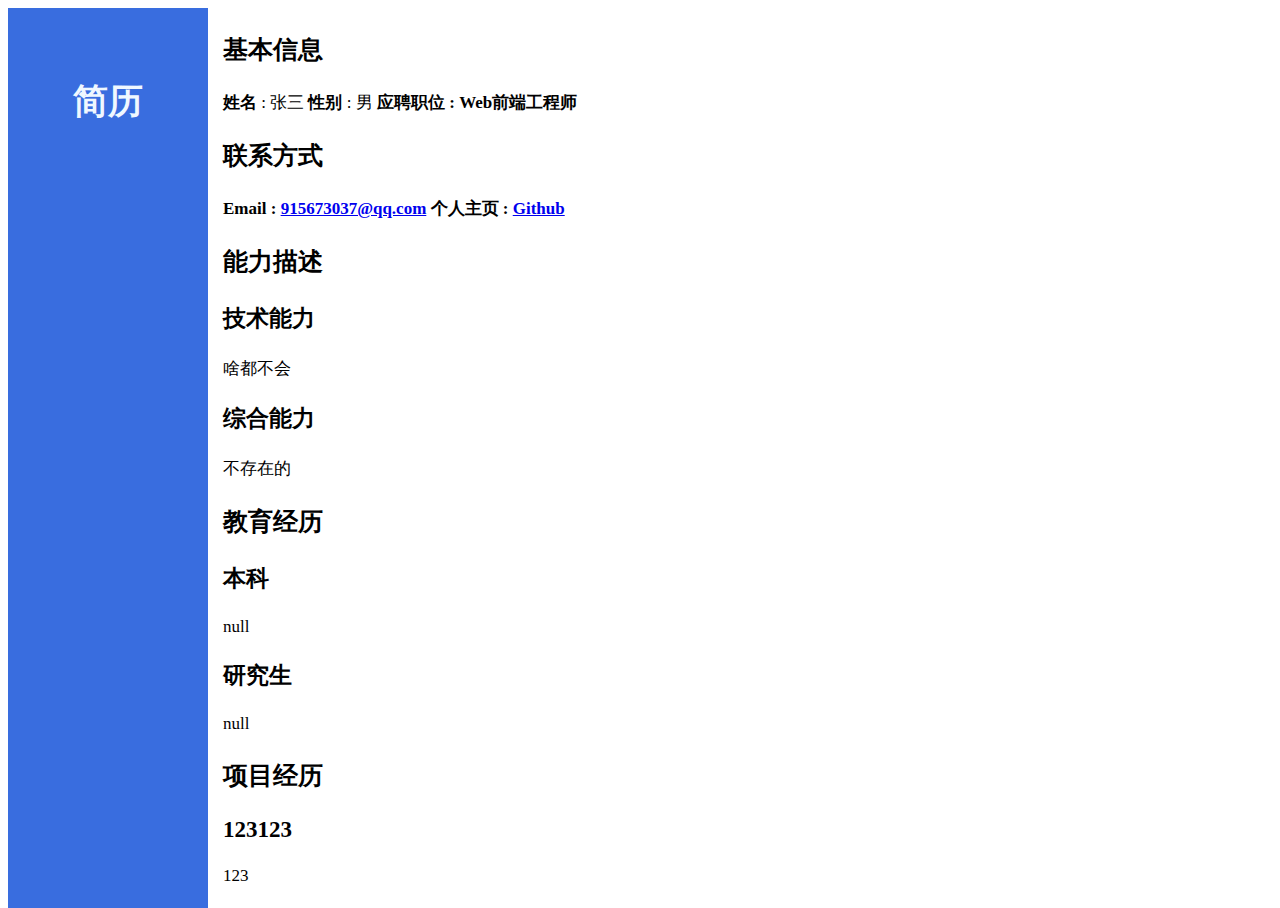
<file: three_resume/resume.html>
<!DOCTYPE html>
<html>
    <head>
        <link rel="stylesheet" href="style2.css">
        <meta charset="utf-8">
        <title>Resume of AhaLims</title>
    </head>

<body>
    <div id="head-part">
        <div>简历</div>
    </div>

    <div id="body-part">
        <p class="h2">基本信息</p>
        <p class="normal"><span>姓名</span> : 张三 <span>性别</span> : 男 <span>应聘职位<span> : Web前端工程师</p>
        <p class="h2">联系方式</p>
        <p class="normal"><span>Email<span> : <a href="915673037@qq.com">915673037@qq.com</a> <span>个人主页<span> : <a href="https://github.com/AhaLims">Github</a></p>
        <p class="h2">能力描述</p>
        <p class="h3">技术能力</p>
        <p class="normal">啥都不会</p>
        <p class="h3">综合能力</p>
        <p class="normal">不存在的</p>
        <p class="h2">教育经历</p>
        <p class="h3">本科</p>
        <p class="normal">null</p>
        <p class="h3">研究生</p>
        <p class="normal">null</p>
        <p class="h2">项目经历</p>
        <p class="h3">123123</p>
        <p class="normal">123</p>

    </div>
</body>

</html>
</file>
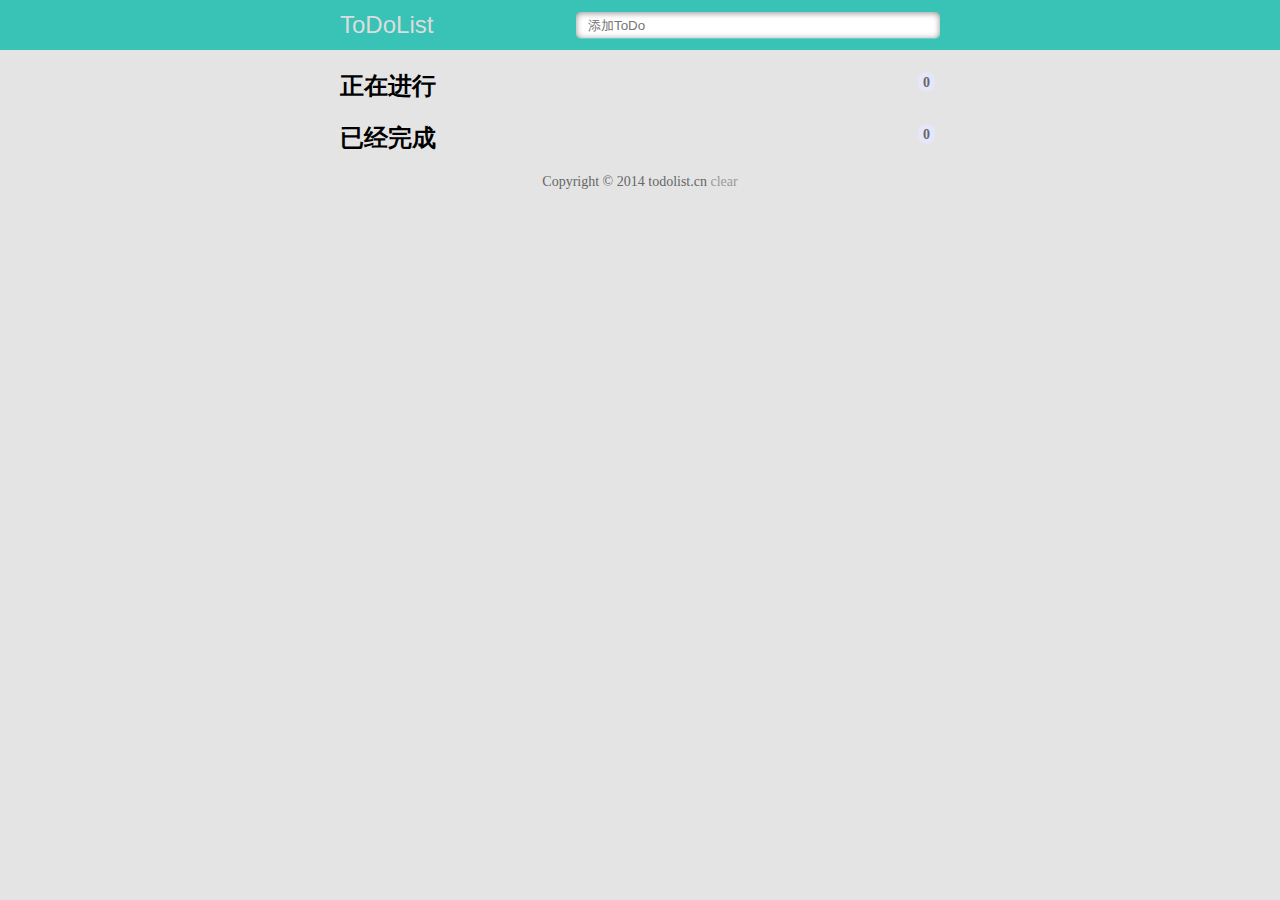
<file: todolist-example/todolist.html>
<!DOCTYPE html>
<html>
	<head>
		<meta http-equiv="Content-Type" content="text/html; charset=utf-8" />
		<meta name="viewport" content="width=device-width, initial-scale=1.0, maximum-scale=1.0, user-scalable=no" /> 
		<title>ToDoList—最简单的待办事项列表</title>
		<meta name="description" content="ToDoList无须注册即可使用，数据存储在用户浏览器的html5本地数据库里，是最简单最安全的待办事项列表应用！" />
		<link rel="stylesheet" href="index.css">
	</head>
	<body>
		<header>
			<section>
				<!--action提交到javascript的 postaction函数中-->
				<form action="javascript:postaction()" id="form">
					<label for="title">ToDoList</label>
					<!--label的for属性规定lebel 与哪个表单元素绑定...但这里绑定了也没有用啊....-->
					<input type="text" id="title" name="title" placeholder="添加ToDo" required="required" autocomplete="off" />
				</form>
			</section>
		</header>
		<section>
			<!--save is not define??-->
			<h2 onclick="save()">正在进行 <span id="todocount"></span></h2>
			<ol id="todolist" class="demo-box">
				<!--ol 有序列表-->
			</ol>
			<h2>已经完成 <span id="donecount"></span></h2>
			<ul id="donelist">
			</ul>
		</section>
		<footer>
			Copyright &copy; 2014 todolist.cn <a href="javascript:clear();">clear</a>
		</footer>
		<script type="text/javascript" src="index.js"></script>
	</body>
</html>
</file>
<file: day9-11/css/index.css>
body
{
    margin: 0;
    padding: 0;
    font-family: Georgia, serif;
}
#page1
{
    /*实现全屏大小*/
    position:relative;
    top:0;
    left:0;
    width:100%;
    height:900px;
    background-image: url(../image/back_02.png);
    color: white;
    margin : 0 auto;
    
}
#page1 .message
{
    width:100%;
    position: absolute;
    top:200px;
    text-align: center;
}
#hello-world
{
    font-family: Montserrat;
    font-size: 62px;
}
#inner-message
{
    font-weight: 300;
    color: gray;
    font-family: Montserrat;
    font-size: 20px;
}


#input-part
{
    position: relative;
    left: 260px;
    top: 50px;
    width: 1000px;
    height: 250px;
    border: 1px dashed rgb(112, 112, 112);
    border-radius: 4px;
    border-style: solid;
}
#input-part input
{
    position: relative;
    left: -100px;
    color: aliceblue;
    font-size: 14px;
    width: 300px;
    height : 45px;
    border: 1px dashed rgb(112, 112, 112);
    border-style: solid;
    BACKGROUND-COLOR: transparent;
    outline: medium;
}
#input-part button
{
    background-color: white;
    border: 0px;
    border-radius: 2px;
    font-size: 11px;
    letter-spacing:2px;
    width: 100px;
    height:45px;
}

#page2
{
    position: relative;
    width:100%;
    height: 700px;
    background-color: white;
}
#page2-head
{
    text-align: center;
    position: relative;
    top:50px;
}
#page2-body
{
    position: relative;
    float:left;
    left: 200px;
    top:100px;
    width: 100%;
    height :400px;
    /*background-color: aqua;*/
}

#page2-body div
{
    position: relative;
    float:left;
}
#page2-body div img
{
    position: relative;
    float:left;
}
#page2-body div p
{
    font-size: 20px;
    position: relative;
    float:left;
    left:30px;
}
#page2-body div p span
{
    font-size:14px;
    color: gray;
    letter-spacing: 1px;
}
#page3
{
    width: 100%;
    position: relative;
    height: 800px;
    background-image: url(../image/back_04.png);
}
#page3-body
{
    color: white;
    width:65%;
    height:100%;
    position:relative;
    left:200px
    /*background: white;*/
}
#page3-body p.head 
{
    position:relative;
    top:150px;
    letter-spacing: 1px;
    font-size: 42px;
}
#page3-body p.body
{
    position:relative;
    top:150px;
    /*text-align: center;*/
    letter-spacing: 1px;
    font-size: 18px;
    line-height: 24px;
    color:rgb(155, 155, 155);
}
#page3-body button
{
    position:relative;
    top:200px;
    width: 200px;
    height:50px;
}
#check
{
    font-size: 12px;
    border: 0px;
    background-color: white;
}
#try
{
    position: relative;
    left:50px;
    border: 1px dashed rgb(112, 112, 112);
    border-style: solid;
    background-color: transparent;
    color: white;
}
button
{
    cursor: pointer;
}
</file>
<file: another_resume/resume.css>
body{
    /*font-family:Consolas;/*代码er必须用Consolas啊*/
    font-size:20px;
    line-height:29px;
}

#left-part
{
    float:left;
    /*display: inline-block;*/
    min-width: 280px;
	overflow: auto;
	padding-right: 40px;
	padding: 0px 0px 0px 0px;
	font-size: 0.9em;
	text-indent: 1.6em; /*一个元素 首行 文本内容之前应该有多少水平空格*/
    background:  rgb(3, 101, 182);
    height:200;/*这样不行....???*/
}
#left-part p
{
    font-weight:bold;
    background-color: white;
    color:rgb(3, 101, 182);
}
#left-part
{
    color:white;
}
#left-part table
{
	overflow: auto;
}


#main-part 
{
    /*由于left-part 也设置了float:left 所以这两个div元素是并排的*/
    float: left;
	-webkit-flex: 1;
	flex: 1;
	width: 600px;
	/*background: #EFF1F0;*/
	padding-left: 50px;
}
#main-part p
{
    font-weight:bold;
    /*??不行??*/
    color:rgb(14, 132, 187);
}
</file>
<file: homework_for_class/resume.css>
body{
    /*font-family:Consolas;/*代码er必须用Consolas啊*/
    font-size:20px;
    line-height:29px;
}

#left-part
{
    float:left;
    /*display: inline-block;*/
    min-width: 280px;
	overflow: auto;
	padding-right: 40px;
	padding: 0px 0px 0px 0px;
	font-size: 0.9em;
	text-indent: 1.6em; /*一个元素 首行 文本内容之前应该有多少水平空格*/
    background:  rgb(3, 101, 182);
    height:5000;/*这样不行....???*/
}
#left-part p
{
    font-weight:bold;
    background-color: white;
    color:rgb(3, 101, 182);
}
#left-part
{
    color:white;
}
#left-part table
{
	overflow: auto;
}


#main-part 
{
    /*由于left-part 也设置了float:left 所以这两个div元素是并排的*/
    float: left;
	-webkit-flex: 1;
	flex: 1;
	width: 600px;
	/*background: #EFF1F0;*/
	padding-left: 50px;
}
#main-part p
{
    font-weight:bold;
    /*??不行??*/
    color:rgb(14, 132, 187);
}
</file>
<file: resume/resume.css>
.center
{
    text-align:center;
}
.table-c table{border : 0p  x solid red;border:1px solid red} 
.table-c table tr{border:0px solid red;border:1px solid red}
.table-c table td{border:0px solid red;border:1px solid red} 
.higher-front{font-weight:bold }
/*body{background-color: #96cac1}*/
</file>
<file: three_resume/style2.css>
#head-part
{
    width: 200px;
    height: 900px;
    text-align: center;
    font-size: 35px;
    font-weight: bolder;
    background-color: #396ddf;
    color: aliceblue;
    float: left;
}
#head-part div
{
    position: relative;
    top: 50px;
    margin: 20px;
}
#body-part
{
    position: relative;
    left: 15px;
    float: left;
}
#body-part .h2
{
    font-size: 25px;
    font-weight: bold;
}
#body-part .h3
{
    font-weight: 600;
    font-size: 23px;
}
#body-part .normal span
{
    font-weight: 600;
}
#body-part .normal
{
font-size: 17px;
}
</file>
<file: todolist-example/index.css>
body {margin:0;padding:0;font-size:16px;background: rgb(228, 228, 228);}
header {height:50px;background:#333;background: rgb(57, 194, 182);}
section{margin:0 auto;}
label{float:left;width:100px;line-height:50px;color:#DDD;font-size:24px;cursor:pointer;font-family: "Helvetica Neue",Helvetica,Arial,sans-serif;}
header input{float:right;width:60%;height:24px;margin-top:12px;text-indent:10px;border-radius:5px;box-shadow: 0 1px 0 rgba(255,255,255,0.24), 0 1px 6px rgba(0,0,0,0.45) inset;border:none}
input:focus{outline-width:0}
h2{position:relative;}
span{position:absolute;top:2px;right:5px;display:inline-block;padding:0 5px;height:20px;border-radius:20px;background:#E6E6FA;line-height:22px;text-align:center;color:#666;font-size:14px;}
ol,ul{padding:0;list-style:none;}
li input{position:absolute;top:2px;left:10px;width:22px;height:22px;cursor:pointer;}
p{margin: 0;}
li p input{top:3px;left:40px;width:70%;height:20px;line-height:14px;text-indent:5px;font-size:14px;}
li{height:32px;line-height:32px;background: #fff;position:relative;margin-bottom: 10px;
	padding:0 45px;border-radius:3px;border-left: 5px solid #629A9C;box-shadow: 0 1px 2px rgba(0,0,0,0.07);}
ol li{cursor:move;}
ul li{border-left: 5px solid #999;opacity: 0.5;}
li a{position:absolute;top:2px;right:5px;display:inline-block;width:14px;height:12px;border-radius:14px;border:6px double #FFF;background:#CCC;line-height:14px;text-align:center;color:#FFF;font-weight:bold;font-size:14px;cursor:pointer;}
footer{color:#666;font-size:14px;text-align:center;}
footer a{color:#666;text-decoration:none;color:#999;}
@media screen and (max-device-width: 620px) {section{width:96%;padding:0 2%;}}
@media screen and (min-width: 620px) {section{width:600px;padding:0 10px;}}
</file>
